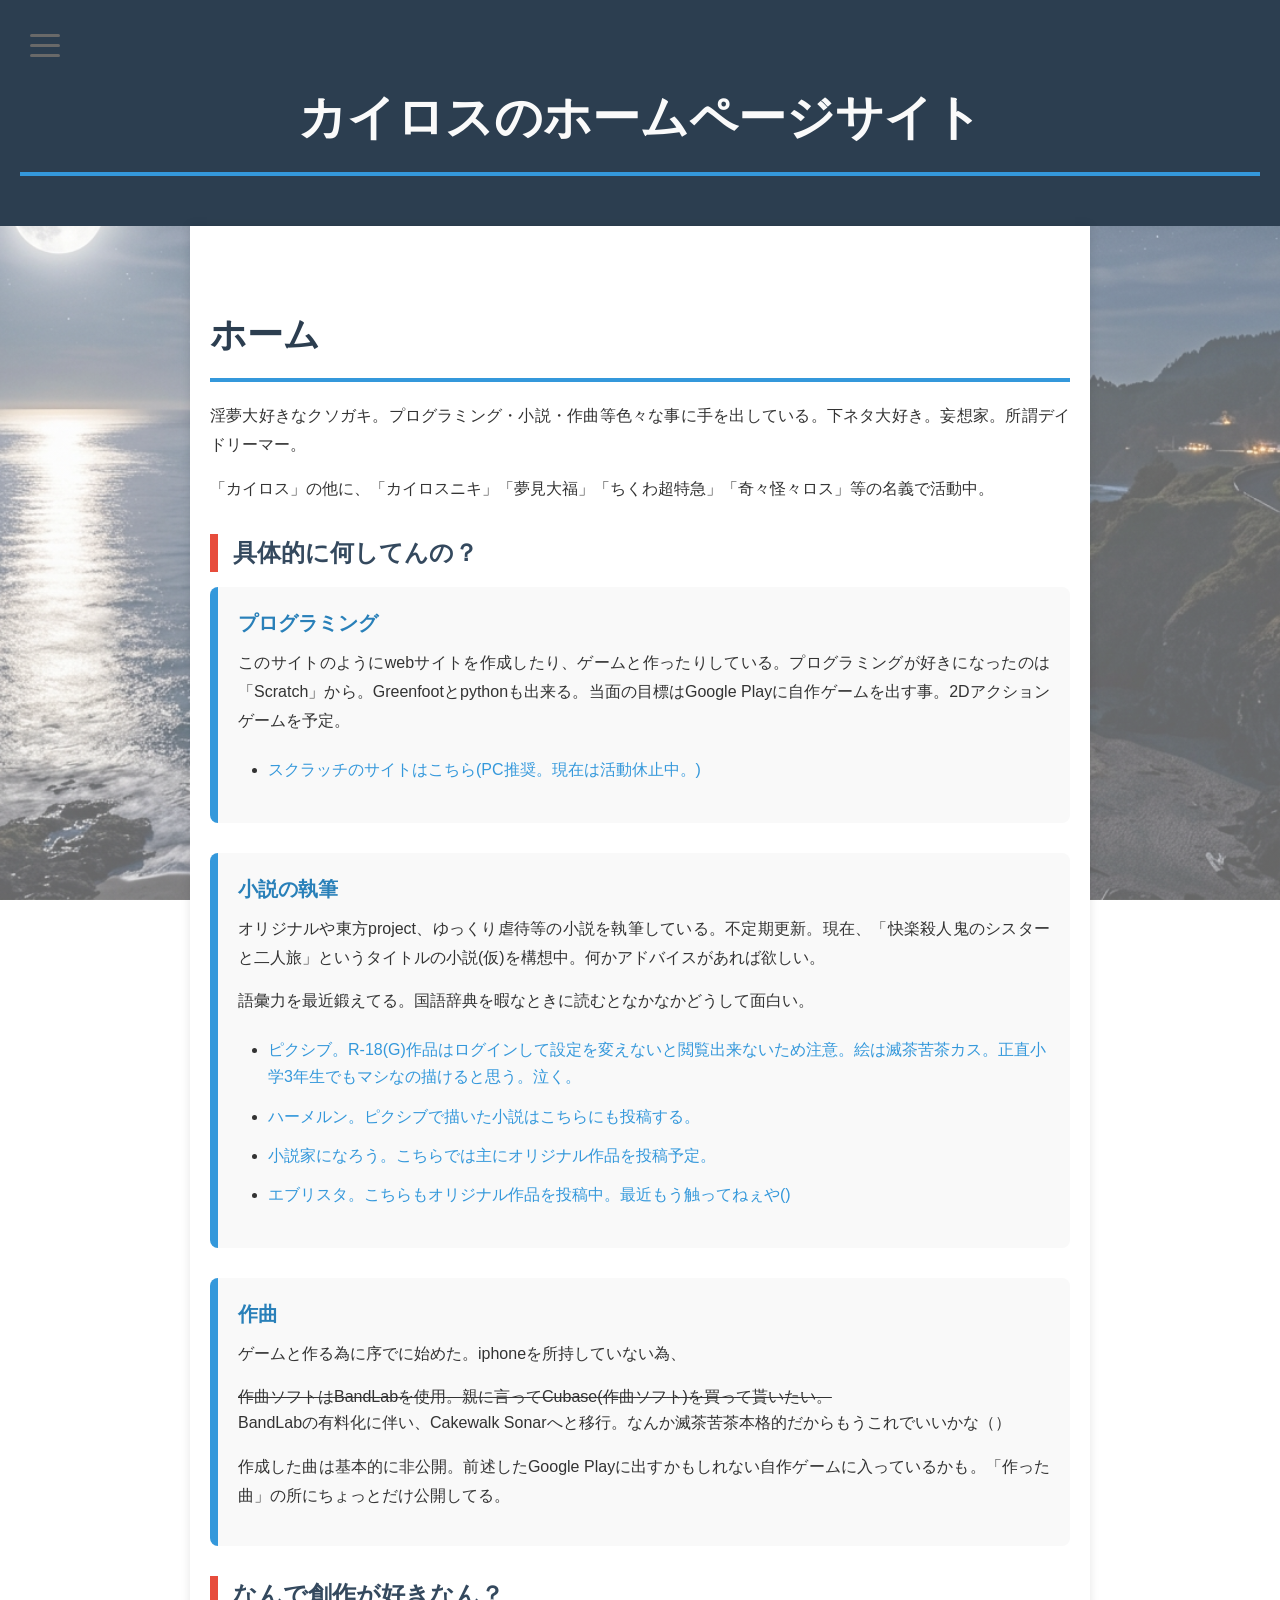
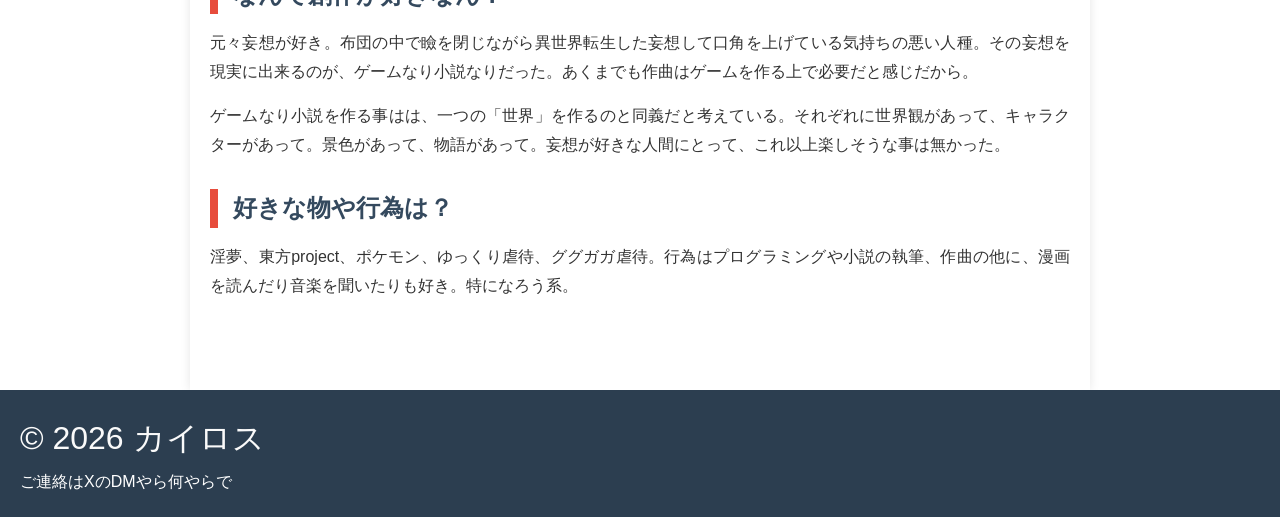
<file: index.html>
<!DOCTYPE html>
<html>
	<head>
		<meta charset="UTF-8">
		<meta name="viewport" content="width=device-width, initial-scale=1.0">
		<title>カイロスのホームページサイト</title>
		<link rel="stylesheet" href="style.css">
		<!-- アイコン-->
		<link rel="icon" href="kairosuicon.png">
	</head>
	<body>

		<!-- ハンバーガーメニュー用チェックボックス -->
		<input type="checkbox" id="hamburger-toggle" class="hamburger-toggle">
		
		<!-- ページセクション用ラジオボタン（非表示） -->
		<input type="radio" id="page-home" name="page-section" checked>
		<input type="radio" id="page-websites" name="page-section">
		<input type="radio" id="page-storage" name="page-section">
		<input type="radio" id="page-credit" name="page-section">
		<input type="radio" id="page-music" name="page-section">
		<input type="radio" id="page-novel" name="page-section">
		
		<!-- ハンバーガーアイコン -->
		<label for="hamburger-toggle" class="hamburger-icon">
			<span></span>
			<span></span>
			<span></span>
		</label>
		
		<!-- メニュー（全画面） -->
		<nav class="hamburger-menu">
			<div class="menu-content">
				<!-- メニュー項目をlabelに変更 -->
				<label for="page-home">ホーム</label>
				<label for="page-websites">関連サイト</label>
				<label for="page-storage">雑多置き場</label>
				<label for="page-credit">クレジット</label>
				<label for="page-music">作った曲</label>
				<label for="page-novel">小説</label> 

			</div>
		</nav>

		<header>
			<h1>カイロスのホームページサイト</h1>
		</header>

		<main>
			<!-- ホームセクション -->
			<section class="page-content" id="content-home">

				<h1>ホーム</h1>
				<p>淫夢大好きなクソガキ。プログラミング・小説・作曲等色々な事に手を出している。下ネタ大好き。妄想家。所謂デイドリーマー。</p>
				<p>「カイロス」の他に、「カイロスニキ」「夢見大福」「ちくわ超特急」「奇々怪々ロス」等の名義で活動中。</p>

				<h2>具体的に何してんの？</h2>

				<article>
					<h3>プログラミング</h3>
					<p>このサイトのようにwebサイトを作成したり、ゲームと作ったりしている。プログラミングが好きになったのは「Scratch」から。Greenfootとpythonも出来る。当面の目標はGoogle Playに自作ゲームを出す事。2Dアクションゲームを予定。</p>
					<ul>
						<li><a href="https://scratch.mit.edu/users/Kusoge-make/">スクラッチのサイトはこちら(PC推奨。現在は活動休止中。)</a></li>
					</ul>
				</article>

				<article>
					<h3>小説の執筆</h3>
					<p>オリジナルや東方project、ゆっくり虐待等の小説を執筆している。不定期更新。現在、「快楽殺人鬼のシスターと二人旅」というタイトルの小説(仮)を構想中。何かアドバイスがあれば欲しい。</p>
					<p>語彙力を最近鍛えてる。国語辞典を暇なときに読むとなかなかどうして面白い。</p>
					<ul>
						<li><a href="https://www.pixiv.net/users/118941250">ピクシブ。R-18(G)作品はログインして設定を変えないと閲覧出来ないため注意。絵は滅茶苦茶カス。正直小学3年生でもマシなの描けると思う。泣く。</a></li>
						<li><a href="https://syosetu.org/user/521096/">ハーメルン。ピクシブで描いた小説はこちらにも投稿する。</a></li>
						<li><a href="https://mypage.syosetu.com/3010266/">小説家になろう。こちらでは主にオリジナル作品を投稿予定。</a></li>
						<li><a href="https://estar.jp/users/1976637201">エブリスタ。こちらもオリジナル作品を投稿中。最近もう触ってねぇや()</a></li>
					</ul>
				</article>

				<article>
					<h3>作曲</h3>
					<p>ゲームと作る為に序でに始めた。iphoneを所持していない為、</p><s>作曲ソフトはBandLabを使用。親に言ってCubase(作曲ソフト)を買って貰いたい。</s>
					<p>BandLabの有料化に伴い、Cakewalk Sonarへと移行。なんか滅茶苦茶本格的だからもうこれでいいかな（）</p>
					<p>作成した曲は基本的に非公開。前述したGoogle Playに出すかもしれない自作ゲームに入っているかも。「作った曲」の所にちょっとだけ公開してる。
					</p>
				</article>

				<h2>なんで創作が好きなん？</h2>
				<p>元々妄想が好き。布団の中で瞼を閉じながら異世界転生した妄想して口角を上げている気持ちの悪い人種。その妄想を現実に出来るのが、ゲームなり小説なりだった。あくまでも作曲はゲームを作る上で必要だと感じだから。</p>
				<p>ゲームなり小説を作る事はは、一つの「世界」を作るのと同義だと考えている。それぞれに世界観があって、キャラクターがあって。景色があって、物語があって。妄想が好きな人間にとって、これ以上楽しそうな事は無かった。</p>

				<h2>好きな物や行為は？</h2>
				<p>淫夢、東方project、ポケモン、ゆっくり虐待、ググガガ虐待。行為はプログラミングや小説の執筆、作曲の他に、漫画を読んだり音楽を聞いたりも好き。特になろう系。</p>
			</section>

			<!-- 関連サイトセクション -->
			<section class="page-content" id="content-websites">
				<h1>関連サイト</h1>
				<p>カイロス関連のサイト達はこちら。</p>
				<h2>アカウント</h2>
				<ul class="portfolio">
					<li><a href="https://scratch.mit.edu/users/Kusoge-make/">スクラッチのサイトはこちら(PC推奨。現在は活動休止中。)</a></li>
					<li><a href="https://www.pixiv.net/users/118941250">ピクシブ。R-18(G)作品はログインして設定を変えないと閲覧出来ないため注意。絵は滅茶苦茶カス。正直小学3年生でもマシなの描けると思う。泣く。</a></li>
					<li><a href="https://syosetu.org/user/521096/">ハーメルン。ピクシブで描いた小説はこちらにも投稿する。</a></li>
					<li><a href="https://mypage.syosetu.com/3010266/">小説家になろう。こちらでは主にオリジナル作品を投稿予定。</a></li>
					<li><a href="https://estar.jp/users/1976637201">エブリスタ。こちらもオリジナル作品を投稿中。最近もう触ってねぇや()</a></li>
					<li><a href="https://x.com/kairosu0127">X。愚痴やら下ネタやらも投稿しているのでフォロー注意。でもフォローしてくれるとすっごくうれしい♡</a></li>
					<li><a href="https://x.com/heppokokairosu">Xその2。物書きさんと繋がりたいなぁという思いで作成。クリーンなアカウントを目指そう！</a></li>

				</ul>

				<h2>作成サイト</h2>
				<ul class="portfolio">
					<li><a href="https://yumemi-daihuku.github.io/Obspedia/">下ネタに特化した百科事典サイト。誰でも編集出来るようになっているので、暇だったら是非記事の寄稿をして欲しい。コメント機能もある。</a></li>
					<li><a href="https://yumemi-daihuku.github.io/othello_online/">オンライン対応のオセロゲーム。CPU対戦有り。通常のモードの他、特殊能力の使える「スキルモード」がある。ランダムマッチは未実装。</a></li>
					<li><a href="https://yumemi-daihuku.github.io/mochi/index.html">架空生物「もち」に関するサイト。ゆっくり虐待自体がかなりグレーゾーンな物であるため、代替となるようなキャラクターを作成した。が、正直飽きてる。</a></li>
					<li><a href="https://yumemi-daihuku.github.io/werewolf/">オンライン対応の人狼ゲーム。オンランチャット可能。役職も様々な種類がある。……これもランダムマッチは未実装。</a></li>
					<li><a href="https://yumemi-daihuku.github.io/seventhreport/">「第七報告書」。ある怪異について書かれたサイト。一応ホラー注意。謎解き要素もあるがほぼ意味ない。ソースコード見たら多分答え見れるから。</a></li>
					<li><a href="https://yumemi-daihuku.github.io/eighthreport/">「第八報告書」。前作「第七報告書」の続編。これも謎解きあるけど意味ない。</a></li>
					<li><a href="https://yumemi-daihuku.github.io/ninthreport/">「第九報告書」。前作「第八報告書」の続編。これで多分ラスト。</a></li>
					<li><a href="https://yumemi-daihuku.github.io/tonerack/">
					作曲する上で便利なサイト。自分でコード作ったりメトロノーム鳴らしたり。</a></li>
				</ul>
			</section>

			<!-- 雑多置き場セクション -->
			<section class="page-content" id="content-storage">
				<h1>雑多置き場</h1>
				<p>メモ欄というかお試し場とかそんな感じ。見た目だけで何も色々触っても何もないからご自由に。</p>
				<br>
				<form class="credit-form">
			  <!-- テキスト入力 -->
			  <div class="form-group">
			    <label for="name">名前</label>
			    <input type="text" id="name" name="name" placeholder="your name">
			  </div>

			  <!-- プルダウン -->
			  <div class="form-group">
			    <label for="lang">好きな言語</label>
			    <select id="lang" name="lang">
			      <option value="">選択してください</option>
			      <option value="python">Python</option>
			      <option value="javascript">JavaScript</option>
			    </select>
			  </div>

			  <!-- チェックボックス -->
			  <div class="form-group">
			    <label>興味のある分野</label>
			    <label>
			      <input type="checkbox" name="interest" value="web">
			      Web開発
			    </label>
			    <label>
			      <input type="checkbox" name="interest" value="game">
			      ゲーム開発
			    </label>
			  </div>

			  <!-- ラジオボタン -->
			  <div class="form-group">
			    <label>性別</label>
			    <label>
			      <input type="radio" name="gender" value="male">
			      男
			    </label>
			    <label>
			      <input type="radio" name="gender" value="female">
			      女
			    </label>
			  </div>

			  <!-- ボタン -->
			  <button type="button">送信</button>
			</form>

			</section>

			<!-- クレジットセクション -->
			<section class="page-content" id="content-credit">
				<h1>クレジット</h1>
				<p>サイト作成の上でお世話になった・使わせて頂いた所を紹介。</p>
				
				<div class="credit-list">
					<div class="credit-item">
						<span class="credit-label">サイト作成</span>
						<span class="credit-value">俺</span>
					</div>
					<div class="credit-item">
						<span class="credit-label">バグ修正</span>
						<span class="credit-value">Claude</span>
					</div>
					<div class="credit-item">
						<span class="credit-label">背景画像</span>
						<span class="credit-value">Gemini</span>
					</div>
				</div>

				<br>

				
				

			</section>

			<section class="page-content" id="content-music">
				<h1>作った曲</h1>
				<p>ゲーム制作用に作曲した曲や、実験的な作品などを公開中。</p>
				
				<div class="music-playlist">
					
					<div class="music-item">
						<h3>ガランサスの子守歌</h3>
						<audio controls controlsList="nodownload">
							<source src="music/garansasu.mp3" type="audio/mpeg">
							お使いのブラウザは audio タグに対応していません。
						</audio>
						<p class="music-desc">ゲームのタイトル画面をイメージした曲。メロディーとコード進行だけの手抜き()。意外と良い曲にはなってると思う。</p>
					</div>

					<div class="music-item">
						<h3>ガランサスの哀悼歌</h3>
						<audio controls controlsList="nodownload">
							<source src="music/rrgaransasu.mp3" type="audio/mpeg">
						</audio>
						<p class="music-desc">上の「ガランサスの子守歌」のリメイク曲。今回もメロディとコードだけだけどまぁ程々にエモくなっているとは思う。<br>コード進行は「U.N.オーエンは彼女なのか？」のサビ部分を参考にしている。</p>
					</div>
					
					<div class="music-item">
						<h3>砂嵐</h3>
						<audio controls controlsList="nodownload">
							<source src="music/sunaarashi.mp3" type="audio/mpeg">
							お使いのブラウザは audio タグに対応していません。
						</audio>
						<p class="music-desc">8bitチックなボスとの戦闘曲。ボス曲ってどうやって作ればいいの？()<br>後アップロードの為に圧縮してるから音質が酷い。</p>
					</div>
					
					<div class="music-item">
						<h3>ハートヒートハートビート</h3>
						<audio controls controlsList="nodownload">
							<source src="music/hurtheatheart.mp3" type="audio/mpeg">
						</audio>
						<p class="music-desc">hurt heat heartbeat。「ヤンデレの生徒」をイメージした曲。ドキ文みたいな？<br>実はボーカルもつけたい。重音テトのutau音源はダウンロードしてるから後は技術だね。</p>
					</div>
				</div>
			</section>


			<!-- 小説セクション -->
			<section class="page-content" id="content-novel">
				<h1>小説</h1>
				<p>カイロスが書いた小説を順次掲載。正直関連サイトからpixivか何かで見て欲しいんだけどね</p>
				<article>
					<h3>狭間に立つ者たち</h3>
					<p id="answer1" style="display: none;"><br>

						<a href="https://www.pixiv.net/novel/show.php?id=29175008">pixivへのリンク</a><br><br>

						　幻想郷の冬は厳しい。僕が普段着ている服には、軽度ではあるが耐寒の術が施されているはずだ。それなのに、肌寒く感じる。……が、僕が言いたいのはそういう事ではない。<br>
						　当然、この寒さを凌ぐために人々は様々な対策を立てている。僕の場合、それは「ストーブ」と呼ばれる外の世界の道具だ。動かすためには「灯油」というこれまた外の世界の物質が必要である。無縁塚に転がっている事もあるのだが、当然消耗品である為それだけでは賄えなくなるのだ。
						　つまり、誰かから手に入れる必要がある。<br><br>
						「あら、相変わらず辛気臭い顔してるわね」<br>
						「……紫。いい加減扉から来てくれないか？寿命が縮む」<br>
						「無理。これは私のアイデンティティなのよ？」<br>
						「どんなアイデンティティだ」<br>
						「こんなアイデンティティよ」<br><br>
						　何の脈略もなく、八雲紫がそこに立っていた。紫は帳場の前の椅子に座り、頬杖をついて微笑んだ。彼女の事を知らない人間の瞳には、それは妖艶に映っただろう。が、僕には胡散臭さしか感じられなかった。<br><br>
						「まぁまぁ。ほら、これ。」<br><br>
						　スキマから赤色のタンクが現れ、どすんと音を立てて地面に落ちた。<br><br>
						「あぁ。ありがとう。助かるよ」<br>
						「ん。代金は……そうね。これは何？中々面白そうじゃない。カメラ……では無さそうね。」<br><br>
						　そういうと紫は、棚の上に置かれた掌サイズの機械を手に取った。<br><br>
						「あぁ。それはプロジェクターと言ってね。壁や天井に映像を投影する機械なんだ。……と言っても、使い方はまだわからないんだけどね。これから調べるつもりさ。だから、それは非売「毎度ありー」……」<br><br>
						　言い終わる前に、プロジェクターはスキマの中へと姿を消した。<br><br>
						「非売品ならなんでここに置いてるのよ」<br>
						「……確かにそうだね」<br><br>
						……そう。幻想郷の冬は厳しいのだ。財布に。<br><br>
						◇◆◇<br><br>
						「……ところで、帰らないのかい？」<br>
						「あら酷い。お邪魔だったかしら？」<br>
						「いや、そういう意図じゃないんだ。もうここでの用事は終えたろう？」<br><br>
						　紫は僕との取引(半ば差し押さえのような払い方だったが)を終えた後も帰ろうとしない。上客を追い返す訳にもいかないので、彼女に付き合う事にしよう。<br><br>
						「えぇ。でも、今の私は客じゃなくて友人よ。もしかしたらまた客になるかもしれないけどね」<br>
						「そうかい。友人が来たならお茶の一つでも出さないとな」<br>
						「緑茶がいいわ」<br>
						「はいはい」<br><br>
						　安楽椅子から立ち上がり、僕は台所へと向かった。どうやら霊夢や魔理沙には盗まれていないようで、高めの茶葉を使う事が出来た。紫に出す物という点で見れば……まぁ、僕の腕前を鑑みても及第点と言えるだろう。<br>
						　お茶が沸くまでの間、紫はぼんやりとした目で商品達を見ていた。彼女にとって、この店の商品に目新しい物は少ないはずだ。それなのに、紫は飽きずにここへやって来る。<br><br>
						　お盆の上に湯呑を二杯乗せて戻ると、紫の目がある一つの商品に留まっている事に気付いた。古い懐中時計──動かなくなって久しい代物だ。<br><br>
						「悪いね。それは売り物じゃないんだ。客に動かない物を売りつけたとなれば、香霖堂の名が廃る」<br>
						「わかっているわ。ただ、時の止まった道具というのは……少し、考える所があるのよ」<br>
						「……なるほど。時間も境界という事かい？」<br>
						「そう。過去と未来、昼と夜……それらには全て境界が存在するわ。でも、この時計は、その時計自身の『今』という境界の狭間で止まっている。それは、私もなの。」<br><br>
						　紫は湯呑を手に取って、一口啜った。僕はその少し物憂げな姿を、ただただ見つめていた。いや、見つめている事しか出来なかった。<br><br>
						「……ねぇ、霖之助さん」<br>
						「どうしたんだい？」<br>
						「貴方のその能力で、私の事を見てくれないかしら？」<br>
						「急だね。僕の能力は道具に対してしか使えないよ」<br>
						「まぁ、いいから」<br><br>
						　言われるがまま、僕は紫に「道具の名前と用途が判る程度の能力」を使用する。当然の如く、僕の頭には、名前も、用途も、浮かばない。<br><br>
						「言った通りだ。何も頭に浮かんでこないよ」<br>
						「……そう。良かった」<br>
						「……ちなみに、意図を教えてくれるかい？」<br><br>
						　紫は深呼吸をして、僕の目を真っすぐ見た。
						　それがひどく、不安定に見えた。<br><br>
						「……怖いの。私が私でなくなってしまうのが。自我がなくなってしまうのが。……幻想郷を存続させる為だけの、道具になってしまうのが」<br><br>
						　紫は笑顔の出来損ないを浮かべて、ゆっくりと言の葉を紡いでいく。<br><br>
						「勿論、私が始めた事なんだから、私が管理しないといけないのはわかってるわ。逃げるつもりはない。でも、もしあの時計のように、役割さえも全うできなくなってしまったら……」<br><br>
						　紫は、口を閉じ、目を伏せた。もう、胡散臭さはどこにもなかった。<br><br>
						「……そう憂う必要もないんじゃないかな。君がここへ訪れるのも、僕が非売品と言ったプロジェクターを回収するのも。感情があってこそだろう？」<br><br>
						　一瞬、紫は虚を突かれたような顔をした。それから、いつもとは違う、少し柔らかい笑みを浮かべた。<br><br>
						「……貴方にしては、上出来な答えね」<br>
						「誉め言葉として受け取っておくよ」<br><br>
						　障子の向こう側では、雪は降りやむ気配を見せずにしんしんとその結晶を落としていた。<br><br>
						「そういえば、ここも貴方も、境界の狭間のようよね。人間と妖怪の狭間である貴方と、外の世界と幻想郷の道具を繋ぐ香霖堂」<br>
						「僕は人妖神霊関係なく商売をしたいからね。前者は兎も角、後者は当然さ」<br>
						「うふふ。面白い人。それじゃあ、私はもう少しここにいても構わないかしら。私は今の所『妖』なのよね？」<br>
						「妖ではあるが客ではないな。……他の客が来なければ、構わないさ」<br>
						「あら、それじゃあお泊りの用意でもしようかしら」<br><br>
						　紫は目を閉じて、淡くはにかんだ。<br><br>
						　僕は、紫がどれだけの時間を過ごしてきたのかを知らない。どんな過去があって、どういう思いでここへ来るのかも知らない、無理に知る必要もない。が、今目の前にいる彼女とこうして言葉を交わす事は、これからも続くのだろうと、少し思えた。

					</p>
    				<button id="btn1" onclick="toggleDisplay('answer1','btn1')">小説を表示する</button>
				</article>
				<article>
					<h3>甘い果実</h3>
					<p id="answer2" style="display: none;"><br>

						<a href="https://www.pixiv.net/novel/show.php?id=29395131">pixivへのリンク</a><br><br>

						　皆は、強い。<br>
						　私と比べ物にならないほどに。<br><br>

						　教主様が初めて降り立ってからまだ間もない頃。今よりも、使徒が少なかった時。<br>
						　私は最前線で戦う事が出来た。教主様に仇なさんとする者は薙ぎ倒し、道なき道を作り出した。<br>
						　教主様は私を気に入ってくれた。私の身を案じてくれた。<br><br>

						　そして、今。<br><br>

						　投げるメロンも、降らすメロンも。私の放つ攻撃が、意味をなさなくなっていた。<br>
						　敵の攻撃に耐え切れず、地に伏す事も増え、やがて私の戦う機会は無くなった。<br><br>

						　それでも、教主様の対応は変わらなかった。妙に優しくなったわけでもなく、かといって腫れ物扱いするようになったわけでもない。<br><br>

						　撫でてくれた。<br><br>

						　褒めてくれた。<br><br>

						　笑ってくれた。<br><br>

						　一緒にいてくれた。<br><br>

						　頬をつねられたりくすぐられたりすることもあったけれど、その全てに愛情が込められていた。<br>
						　「メロナ」──そう呼んでくれるだけで、胸の奥がきゅう、と締め付けられる。私はもう戦えないのに。もう何の役に立たないのに。<br><br>

						　いつの間にか、教主様の一挙手一投足に向ける感情が、敬愛でも友愛でもなくなっていた。<br><br>

						　ずうっと一緒にいてほしい。精霊である私と違って、教主様──すなわち、人間には寿命がある。それでも、時間の許す限りは。隣に立っていたい。<br><br>

						　でも、この気持ちは、そう簡単に伝えることのできるものでは無かった。<br><br>

						　教主様は誰にだって優しい。同じように愛情を振りまき、同じように笑う。私にも皆にもそれは変わらない。<br>
						　それが悲しくて、寂しくて、どうしようもなかった。<br><br>

						　私だけが勝手に舞い上がっているだけ。そんな思いが鎌首をもたげた。<br><br>

						　でも。それでも。諦められなかった。教主様を恋い慕っているのは、私だけではない。が、感情だけは負けない。負けられない。そこでも負けてしまえば、私に勝算はない。<br><br>

						　だから私は、今日も教主様を想う。<br><br>

						　熟し過ぎた果実はやがて腐り落ちる。が、想いは熟れてゆくほどこの身を焦がした。<br>
						　考えるだけで息が詰まり、口に出すだけで身体が熱くなる。<br><br>

						　いつか、この甘みを収穫できる日を願って。<br><br>



						

					</p>
    				<button id="btn2" onclick="toggleDisplay('answer2','btn2')">小説を表示する</button>
				</article>
			</section>

		</main>

		<footer>
			<p class="shimmer-text">&copy; 2026 カイロス</p>
			<p>ご連絡はXのDMやら何やらで</p>
		</footer>

		<!-- こっからjs -->
		<script>
			const menuLabels = document.querySelectorAll('.menu-content label');
			const hamburgerToggle = document.getElementById('hamburger-toggle');
			
			menuLabels.forEach(label => {
				label.addEventListener('click', () => {
					hamburgerToggle.checked = false;
				});
			});

			function toggleDisplay(aid,bid){
            const answer = document.getElementById(aid);
            const button = document.getElementById(bid);

            if(answer.style.display === "none"){
                answer.style.display = "block";
                button.textContent = "小説を非表示にする"
            }else{
                answer.style.display = "none";
                button.textContent = "小説を表示する"
            }
        }
		</script>
	</body>
</html>
</file>
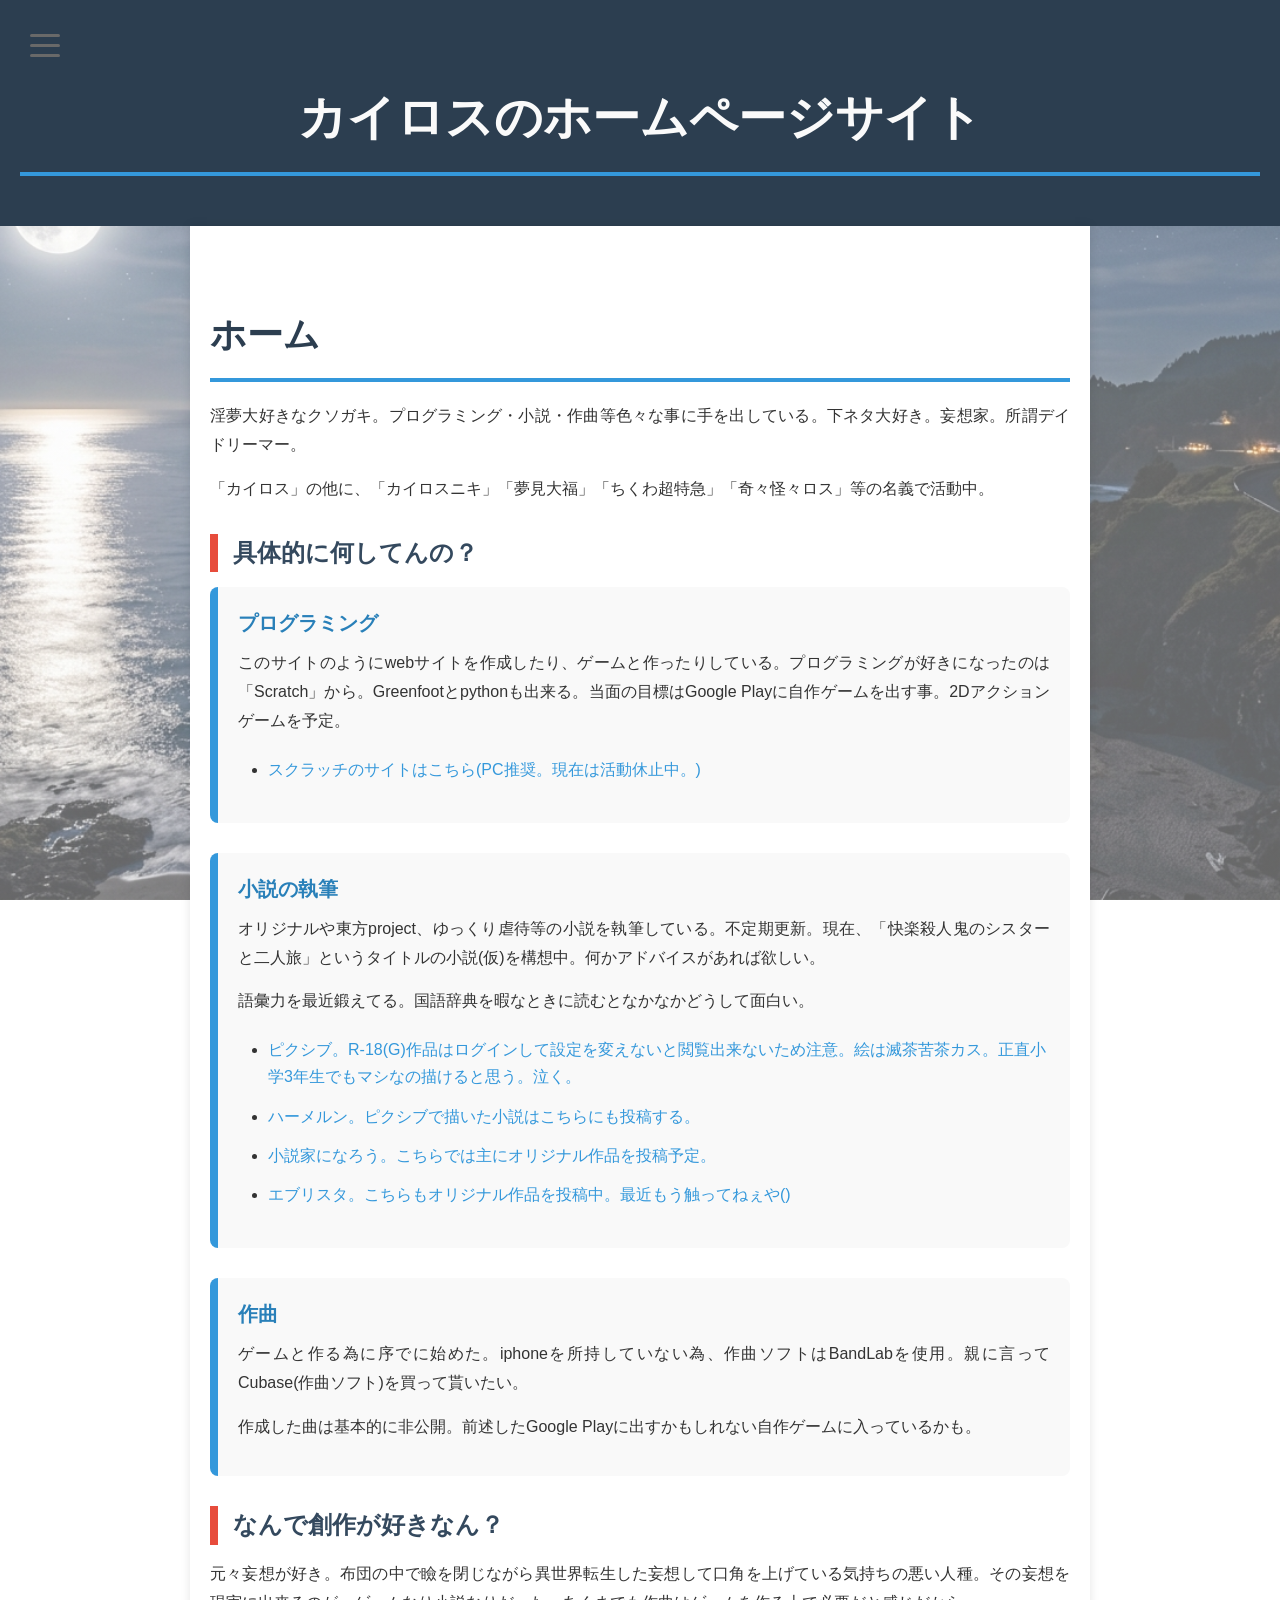
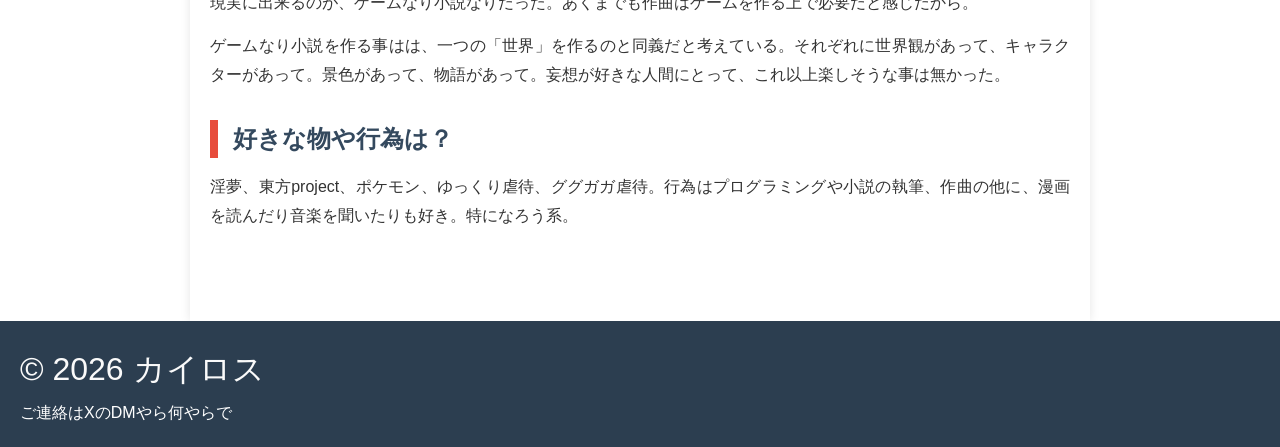
<file: test.html>
<!DOCTYPE html>
<html>
	<head>
		<meta charset="UTF-8">
		<meta name="viewport" content="width=device-width, initial-scale=1.0">
		<title>カイロスのホームページサイト</title>
		<link rel="stylesheet" href="style.css">
		<!-- アイコン-->
		<link rel="icon" href="kairosuicon.png">
	</head>
	<body>

		<!-- ハンバーガーメニュー用チェックボックス -->
		<input type="checkbox" id="hamburger-toggle" class="hamburger-toggle">
		
		<!-- ページセクション用ラジオボタン（非表示） -->
		<input type="radio" id="page-home" name="page-section" checked>
		<input type="radio" id="page-websites" name="page-section">
		<input type="radio" id="page-storage" name="page-section">
		<input type="radio" id="page-credit" name="page-section">
		
		<!-- ハンバーガーアイコン -->
		<label for="hamburger-toggle" class="hamburger-icon">
			<span></span>
			<span></span>
			<span></span>
		</label>
		
		<!-- メニュー（全画面） -->
		<nav class="hamburger-menu">
			<div class="menu-content">
				<!-- メニュー項目をlabelに変更 -->
				<label for="page-home">ホーム</label>
				<label for="page-websites">関連サイト</label>
				<label for="page-storage">雑多置き場</label>
				<label for="page-credit">クレジット</label> 
			</div>
		</nav>

		<header>
			<h1>カイロスのホームページサイト</h1>
		</header>

		<main>
			<!-- ホームセクション -->
			<section class="page-content" id="content-home">

				<h1>ホーム</h1>
				<p>淫夢大好きなクソガキ。プログラミング・小説・作曲等色々な事に手を出している。下ネタ大好き。妄想家。所謂デイドリーマー。</p>
				<p>「カイロス」の他に、「カイロスニキ」「夢見大福」「ちくわ超特急」「奇々怪々ロス」等の名義で活動中。</p>

				<h2>具体的に何してんの？</h2>

				<article>
					<h3>プログラミング</h3>
					<p>このサイトのようにwebサイトを作成したり、ゲームと作ったりしている。プログラミングが好きになったのは「Scratch」から。Greenfootとpythonも出来る。当面の目標はGoogle Playに自作ゲームを出す事。2Dアクションゲームを予定。</p>
					<ul>
						<li><a href="https://scratch.mit.edu/users/Kusoge-make/">スクラッチのサイトはこちら(PC推奨。現在は活動休止中。)</a></li>
					</ul>
				</article>

				<article>
					<h3>小説の執筆</h3>
					<p>オリジナルや東方project、ゆっくり虐待等の小説を執筆している。不定期更新。現在、「快楽殺人鬼のシスターと二人旅」というタイトルの小説(仮)を構想中。何かアドバイスがあれば欲しい。</p>
					<p>語彙力を最近鍛えてる。国語辞典を暇なときに読むとなかなかどうして面白い。</p>
					<ul>
						<li><a href="https://www.pixiv.net/users/118941250">ピクシブ。R-18(G)作品はログインして設定を変えないと閲覧出来ないため注意。絵は滅茶苦茶カス。正直小学3年生でもマシなの描けると思う。泣く。</a></li>
						<li><a href="https://syosetu.org/user/521096/">ハーメルン。ピクシブで描いた小説はこちらにも投稿する。</a></li>
						<li><a href="https://mypage.syosetu.com/3010266/">小説家になろう。こちらでは主にオリジナル作品を投稿予定。</a></li>
						<li><a href="https://estar.jp/users/1976637201">エブリスタ。こちらもオリジナル作品を投稿中。最近もう触ってねぇや()</a></li>
					</ul>
				</article>

				<article>
					<h3>作曲</h3>
					<p>ゲームと作る為に序でに始めた。iphoneを所持していない為、作曲ソフトはBandLabを使用。親に言ってCubase(作曲ソフト)を買って貰いたい。</p>
					<p>作成した曲は基本的に非公開。前述したGoogle Playに出すかもしれない自作ゲームに入っているかも。</p>
				</article>

				<h2>なんで創作が好きなん？</h2>
				<p>元々妄想が好き。布団の中で瞼を閉じながら異世界転生した妄想して口角を上げている気持ちの悪い人種。その妄想を現実に出来るのが、ゲームなり小説なりだった。あくまでも作曲はゲームを作る上で必要だと感じだから。</p>
				<p>ゲームなり小説を作る事はは、一つの「世界」を作るのと同義だと考えている。それぞれに世界観があって、キャラクターがあって。景色があって、物語があって。妄想が好きな人間にとって、これ以上楽しそうな事は無かった。</p>

				<h2>好きな物や行為は？</h2>
				<p>淫夢、東方project、ポケモン、ゆっくり虐待、ググガガ虐待。行為はプログラミングや小説の執筆、作曲の他に、漫画を読んだり音楽を聞いたりも好き。特になろう系。</p>
			</section>

			<!-- メニュー2セクション -->
			<section class="page-content" id="content-websites">
				<h1>関連サイト</h1>
				<p>カイロス関連のサイト達はこちら。</p>
				<h2>アカウント</h2>
				<ul class="portfolio">
					<li><a href="https://scratch.mit.edu/users/Kusoge-make/">スクラッチのサイトはこちら(PC推奨。現在は活動休止中。)</a></li>
					<li><a href="https://www.pixiv.net/users/118941250">ピクシブ。R-18(G)作品はログインして設定を変えないと閲覧出来ないため注意。絵は滅茶苦茶カス。正直小学3年生でもマシなの描けると思う。泣く。</a></li>
					<li><a href="https://syosetu.org/user/521096/">ハーメルン。ピクシブで描いた小説はこちらにも投稿する。</a></li>
					<li><a href="https://mypage.syosetu.com/3010266/">小説家になろう。こちらでは主にオリジナル作品を投稿予定。</a></li>
					<li><a href="https://estar.jp/users/1976637201">エブリスタ。こちらもオリジナル作品を投稿中。最近もう触ってねぇや()</a></li>
					<li><a href="https://x.com/kairosu0127">X。愚痴やら下ネタやらも投稿しているのでフォロー注意。でもフォローしてくれるとすっごくうれしい♡</a></li>

				</ul>

				<h2>作成サイト</h2>
				<ul class="portfolio">
					<li><a href="https://yumemi-daihuku.github.io/Obspedia/">下ネタに特化した百科事典サイト。誰でも編集出来るようになっているので、暇だったら是非記事の寄稿をして欲しい。コメント機能もある。</a></li>
					<li><a href="https://yumemi-daihuku.github.io/othello_online/">オンライン対応のオセロゲーム。CPU対戦有り。通常のモードの他、特殊能力の使える「スキルモード」がある。ランダムマッチは未実装。</a></li>
					<li><a href="https://yumemi-daihuku.github.io/mochi/index.html">架空生物「もち」に関するサイト。ゆっくり虐待自体がかなりグレーゾーンな物であるため、代替となるようなキャラクターを作成した。が、正直飽きてる。</a></li>
					<li><a href="https://yumemi-daihuku.github.io/werewolf/">オンライン対応の人狼ゲーム。オンランチャット可能。役職も様々な種類がある。……これもランダムマッチは未実装。</a></li>
					<li><a href="https://yumemi-daihuku.github.io/seventhreport/">「第七報告書」。ある怪異について書かれたサイト。一応ホラー注意。謎解き要素もあるがほぼ意味ない。ソースコード見たら多分答え見れるから。</a></li>
					<li><a href="https://yumemi-daihuku.github.io/eighthreport/">「第八報告書」。前作「第七報告書」の続編。これも謎解きあるけど意味ない。</a></li>
					<li><a href="https://yumemi-daihuku.github.io/ninthreport/">「第九報告書」。前作「第八報告書」の続編。これで多分ラスト。</a></li>
				</ul>
			</section>

			<!-- メニュー3セクション -->
			<section class="page-content" id="content-storage">
				<h1>雑多置き場</h1>
				<p>メモ欄というかお試し場とかそんな感じ。見た目だけで何も色々触っても何もないからご自由に。</p>
				<br>
				<form class="credit-form">
			  <!-- テキスト入力 -->
			  <div class="form-group">
			    <label for="name">名前</label>
			    <input type="text" id="name" name="name" placeholder="your name">
			  </div>

			  <!-- プルダウン -->
			  <div class="form-group">
			    <label for="lang">好きな言語</label>
			    <select id="lang" name="lang">
			      <option value="">選択してください</option>
			      <option value="python">Python</option>
			      <option value="javascript">JavaScript</option>
			    </select>
			  </div>

			  <!-- チェックボックス -->
			  <div class="form-group">
			    <label>興味のある分野</label>
			    <label>
			      <input type="checkbox" name="interest" value="web">
			      Web開発
			    </label>
			    <label>
			      <input type="checkbox" name="interest" value="game">
			      ゲーム開発
			    </label>
			  </div>

			  <!-- ラジオボタン -->
			  <div class="form-group">
			    <label>性別</label>
			    <label>
			      <input type="radio" name="gender" value="male">
			      男
			    </label>
			    <label>
			      <input type="radio" name="gender" value="female">
			      女
			    </label>
			  </div>

			  <!-- ボタン -->
			  <button type="button">送信</button>
			</form>

			</section>

			<section class="page-content" id="content-credit">
				<h1>クレジット</h1>
				<p>サイト作成の上でお世話になった・使わせて頂いた所を紹介。</p>
				
				<div class="credit-list">
					<div class="credit-item">
						<span class="credit-label">サイト作成</span>
						<span class="credit-value">俺</span>
					</div>
					<div class="credit-item">
						<span class="credit-label">バグ修正</span>
						<span class="credit-value">Claude</span>
					</div>
					<div class="credit-item">
						<span class="credit-label">背景画像</span>
						<span class="credit-value">Gemini</span>
					</div>
				</div>

				<br>

				
				

			</section>


		</main>

		<footer>
			<p class="shimmer-text">&copy; 2026 カイロス</p>
			<p>ご連絡はXのDMやら何やらで</p>
		</footer>

		<!-- メニュークリック時に自動でメニューを閉じる簡単なJavaScript -->
		<script>
			const menuLabels = document.querySelectorAll('.menu-content label');
			const hamburgerToggle = document.getElementById('hamburger-toggle');
			
			menuLabels.forEach(label => {
				label.addEventListener('click', () => {
					hamburgerToggle.checked = false;
				});
			});
		</script>
	</body>
</html>
</file>
<file: style.css>
/* リセット・基本設定 */
* {
  margin: 0;
  padding: 0;
  box-sizing: border-box;
}

body {
  font-family: 'Segoe UI', 'Hiragino Sans', sans-serif;
  line-height: 1.6;
  color: #333;
  background-image: 
    linear-gradient(rgba(255, 255, 255, 0.4), rgba(255, 255, 255, 0.4)),
    url('moon.jpe');
  background-size: cover;
  background-position: center;
  background-attachment: fixed;
}

/* コンテナ */
main {
  max-width: 900px;
  margin: 0 auto;
  padding: 40px 20px;
  background-color: white;
  box-shadow: 0 0 10px rgba(0, 0, 0, 0.1);
}

/* ヘッダー */
header {
  background-color: #2c3e50;
  color: white;
  padding: 40px 20px;
  text-align: center;
}

header h1 {
  color: #fafafa;
  font-size: 48px;
  margin-bottom: 10px;
}

/* セクション */
section {
  margin-bottom: 50px;
}

/* 見出し */
h1 {
  color: #2c3e50;
  font-size: 36px;
  border-bottom: 4px solid #3498db;
  padding-bottom: 15px;
  margin: 40px 0 20px 0;
}

h2 {
  color: #34495e;
  font-size: 24px;
  border-left: 8px solid #e74c3c;
  padding-left: 15px;
  margin: 30px 0 15px 0;
}

h3 {
  color: #7f8c8d;
  font-size: 18px;
  margin: 20px 0 10px 0;
}

/* 段落 */
p {
  margin-bottom: 15px;
  text-align: justify;
  line-height: 1.8;
}

/* 記事 */
article {
  margin-bottom: 30px;
  padding: 20px;
  background-color: #f9f9f9;
  border-radius: 8px;
  border-left: 8px solid #3498db;
}

article h3 {
  color: #2980b9;
  margin-top: 0;
  font-size: 20px;
}

/* リスト */
ul {
  margin: 20px 0 20px 30px;
  list-style-type: disc;
}

li {
  margin-bottom: 12px;
  line-height: 1.7;
}

/*デカい大きいテキスト*/
.bigredtxt{
  font-size: 200%;
  color: #ff0000;
}

/* ポートフォリオリスト（特別なスタイル） */
.portfolio {
  background-color: #ecf0f1;
  padding: 25px 30px;
  border-radius: 8px;
  margin-left: 20px;
}

.portfolio li {
  background-color: white;
  padding: 15px;
  margin-bottom: 15px;
  border-radius: 5px;
  box-shadow: 0 2px 4px rgba(0, 0, 0, 0.1);
}

.portfolio li:hover {
  box-shadow: 0 4px 8px rgba(0, 0, 0, 0.15);
  transition: box-shadow 0.3s ease;
}

/* リンク */
a {
  color: #3498db;
  text-decoration: none;
  font-weight: 500;
  transition: all 0.3s ease;
}

a:hover {
  color: #2980b9;
  text-decoration: underline;
}

.portfolio a:hover {
  color: #e74c3c;
}

/* フッター */
footer {
  background-color: #2c3e50;
  color: white;
  text-align: center;
  padding: 20px;
  margin-top: 0px;
}

footer p {
  margin: 0;
}

/* レスポンシブ対応 */
@media (max-width: 768px) {
  body {
    background-attachment: scroll;  /* fixedをscrollに変更 */
  }
  main {
    padding: 20px 10px;
  }

  header {
    padding: 20px 10px;
  }

  header h1 {
    font-size: 28px;
  }

  h1 {
    font-size: 24px;
  }

  h2 {
    font-size: 18px;
  }

  h3 {
    font-size: 14px;
  }

  p {
    font-size: 14px;
  }

  ul {
    margin-left: 20px;
  }
}

/* 音楽プレイリスト */
.music-playlist {
  margin: 30px 0;
}

.music-item {
  background-color: #f9f9f9;
  border-left: 5px solid #3498db;
  border-radius: 8px;
  padding: 20px;
  margin-bottom: 25px;
  transition: all 0.3s ease;
}

.music-item:hover {
  box-shadow: 0 4px 12px rgba(0, 0, 0, 0.15);
  transform: translateY(-2px);
}

.music-item h3 {
  color: #2c3e50;
  margin-bottom: 15px;
  font-size: 18px;
}

audio {
  width: 100%;
  margin-bottom: 12px;
  border-radius: 5px;
}

.music-desc {
  color: #7f8c8d;
  font-size: 14px;
  margin: 10px 0 0 0;
}

/* ハンバーガーメニュー */
.hamburger-toggle {
  display: none;
}

.hamburger-icon {
  position: fixed;
  top: 20px;
  left: 20px;
  z-index: 1000;
  cursor: pointer;
  width: 50px;
  height: 50px;
  display: flex;
  flex-direction: column;
  justify-content: center;
  align-items: center;
  gap: 7px;
}

.hamburger-icon span {
  width: 30px;
  height: 3px;
  background-color: #696969;
  border-radius: 3px;
  transition: all 0.3s ease;
}

.hamburger-toggle:checked ~ .hamburger-icon span:nth-child(1) {
  transform: rotate(45deg) translateY(14px);
}

.hamburger-toggle:checked ~ .hamburger-icon span:nth-child(2) {
  opacity: 0;
}

.hamburger-toggle:checked ~ .hamburger-icon span:nth-child(3) {
  transform: rotate(-45deg) translateY(-14px);
}

.hamburger-menu {
  position: fixed;
  top: 0;
  left: 0;
  width: 100%;
  height: 100vh;
  background-color: #2c3e50b2;
  z-index: 999;
  transform: translateX(-100%);
  transition: transform 0.3s ease;
  overflow-y: auto;
}

.hamburger-toggle:checked ~ .hamburger-menu {
  transform: translateX(0);
}

.menu-content {
  padding: 100px 30px 30px 30px;
  display: flex;
  flex-direction: column;
  gap: 20px;
}

.menu-content label {
  display: block;
  color: white;
  font-size: 20px;
  font-weight: bold;
  text-decoration: none;
  padding: 15px;
  border-left: 4px solid transparent;
  transition: all 0.3s ease;
  cursor: pointer;
}

.menu-content label:hover {
  border-left-color: #3498db;
  padding-left: 25px;
}

/* ===== ページ切り替え機能（ここが抜けていた） ===== */

/* ページセクション用ラジオボタンを非表示 */
input[type="radio"][name="page-section"] {
  display: none;
}

/* 全てのページコンテンツを初期状態では非表示 */
.page-content {
  display: none;
}

/* ラジオボタンがチェックされたら、対応するコンテンツを表示 */
#page-home:checked ~ main #content-home,
#page-websites:checked ~ main #content-websites,
#page-storage:checked ~ main #content-storage,
#page-credit:checked ~ main #content-credit,
#page-music:checked ~ main #content-music,
#page-novel:checked ~ main #content-novel {
  display: block;
}

.credit-list {
  margin: 40px 0;
  border-left: 4px solid #3498db;
  padding-left: 30px;
}

.credit-item {
  display: flex;
  justify-content: space-between;
  align-items: center;
  padding: 15px 0;
  border-bottom: 1px solid #ecf0f1;
}

.credit-item:last-child {
  border-bottom: none;
}

.credit-label {
  color: #7f8c8d;
  font-weight: bold;
  font-size: 14px;
  text-transform: uppercase;
}

.credit-value {
  color: #2980b9;
  font-size: 16px;
  font-weight: bold;
}

.credit-form {
  max-width: 500px;
  margin: 40px auto;
}

.form-group {
  margin-bottom: 25px;
}

.form-group label:first-of-type {
  display: block;
  margin-bottom: 10px;
  font-weight: bold;
  color: #34495e;
}

input[type="text"],
select {
  width: 100%;
  padding: 10px;
  border: 2px solid #ddd;
  border-radius: 5px;
  font-size: 16px;
}

input[type="checkbox"],
input[type="radio"] {
  margin-right: 8px;
  cursor: pointer;
}

button {
  width: 100%;
  padding: 12px;
  background-color: #3498db;
  color: white;
  border: none;
  border-radius: 5px;
  font-size: 16px;
  font-weight: bold;
  cursor: pointer;
  transition: all 0.3s ease;
}

button:hover {
  background-color: #2980b9;
  box-shadow: 0 4px 8px rgba(0, 0, 0, 0.2);
}

/* キラキラ */

.shimmer-text {
  background: linear-gradient(100deg,
    #fafafa 30%, #2980b9 50%, #fafafa 70%);
  background-size: 200% auto;
  -webkit-background-clip: text;
  background-clip: text;
  color: transparent;
  animation: shimmer 3s linear infinite;
  font-size: 200%;
}
@keyframes shimmer {
  to { background-position: -200% center; }
}
</file>
